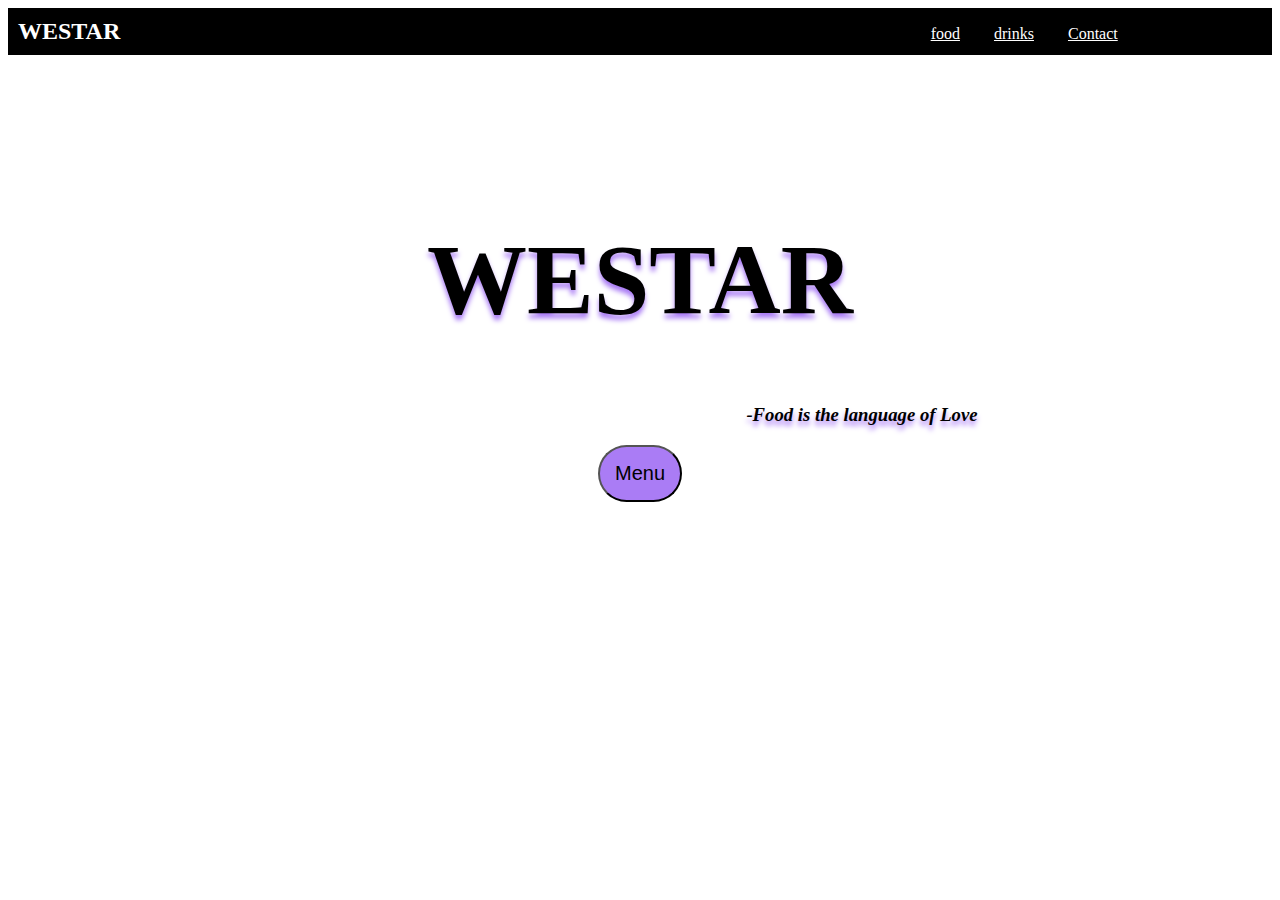
<file: index.html>
<!DOCTYPE html>
<html lang="en">
<head>
    <meta charset="UTF-8">
    <meta name="viewport" content="width=device-width, initial-scale=1.0">
    <title>Fast_food</title>
    <style>
     h1{
    text-align: center;
    font-size: 100px;
    padding: 0 100px;
    text-shadow: 0 5px 5px rgb(170, 124, 245);
     }

    /*body{
      background-image: url("dishes/bg.jpg");
      background-repeat: no-repeat;
      width: fit-content;  
    }*/

    h3{
      padding-left:60%;
      text-shadow: 0 5px 5px rgb(170, 124, 245);
    }

    .m{
      text-align: center;
    }

    input{
      padding: 15px;
      font-size: 20px;
      border-radius: 30px;
      background-color: rgb(170, 124, 245);
      cursor: pointer;
    }
    .nm{
       padding:100px;
    }

    nav{
      background-color: black;
      color: #ffffff;
      padding: 10px;
    }

    li,ul{
      display: inline;
      padding-left: 30px;
    }

    h2{
      display: inline;
      padding-right: 60%;
    }

    a{
      color: white;
    }

    a:hover{
      color: rgb(143, 18, 226);
    }
    </style>
</head>
<body>
  <nav>
    <h2> WESTAR</h2>
    <ul>
     <a href="rec.html"><li>food</li></a>
     <a href="drink.html"><li>drinks</li></a>
     <a href="contact.html"><li>Contact</li></a>
    </ul>
  </nav>

    <div class="nm">
     <h1>WESTAR</h1>
     <h3><i>-Food is the language of Love</i></h3>
     <div class="m">
     <a href="rec.html"><input type="button" value="Menu"></a>
     </div>
    </div>
</body>
</html>
</file>
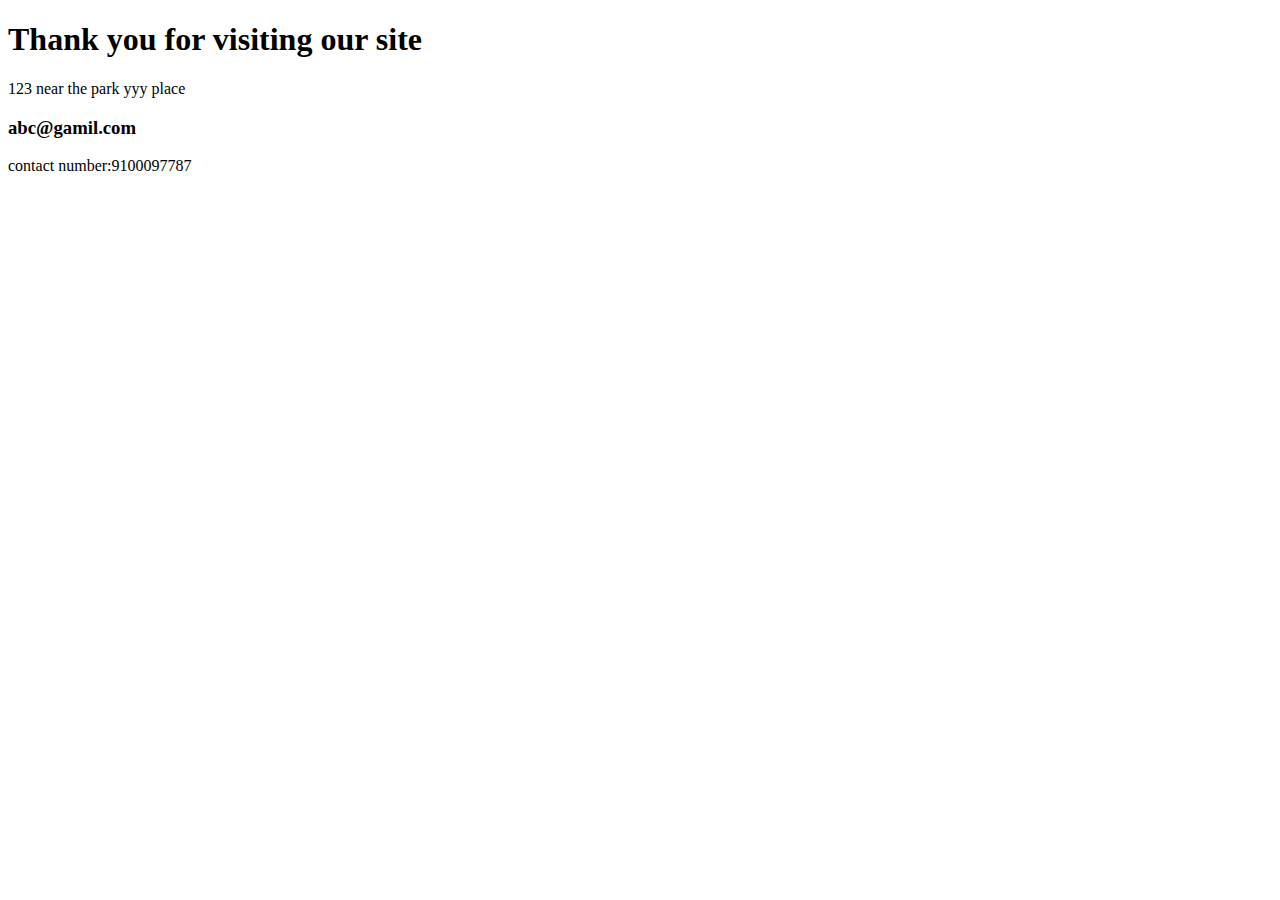
<file: contact.html>
<!DOCTYPE html>
<html lang="en">
<head>
    <meta charset="UTF-8">
    <meta name="viewport" content="width=device-width, initial-scale=1.0">
    <title>Document</title>
</head>
<body>
    <h1>Thank you for visiting our site</h1>
    <p>123 near the park yyy place </p>
    <h3>abc@gamil.com</h3>
    <p>contact number:9100097787</p>

</body>
</file>
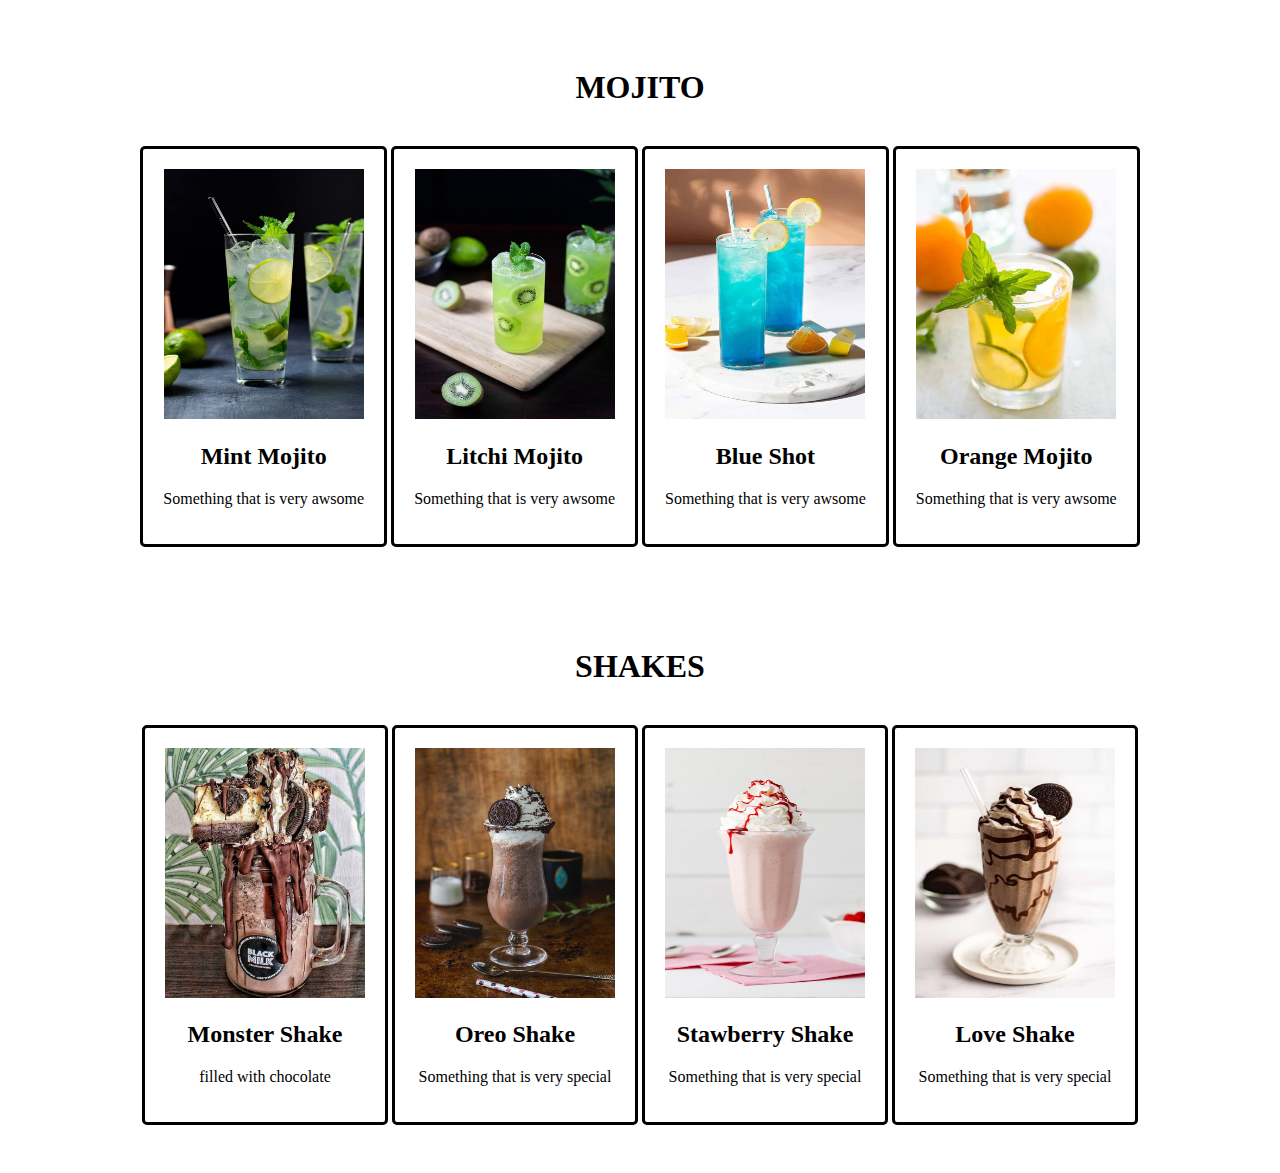
<file: drink.html>
<!DOCTYPE html>
<html lang="en">
<head>
    <meta charset="UTF-8">
    <meta name="viewport" content="width=device-width, initial-scale=1.0">
    <title>Soft drinks</title>
    <link rel="stylesheet" href="de.css">
</head>
<body>
    <div class="o1">
        <h1 style="text-align: center;">MOJITO</h1>
       <br><br>
           <div class="my">
            <img src="m1.jpg">
            <h2>Mint Mojito</h2>
            <p>Something that is very awsome</p>
           </div>
   
           <div class="my">
               <img src="m2.jpg">
               <h2>Litchi Mojito</h2>
               <p>Something that is very awsome</p>
           </div>
   
           <div class="my">
               <img src="m3.jpg">
               <h2>Blue Shot</h2>
               <p>Something that is very awsome</p>
           </div>
   
           <div class="my">
               <img src="m4.jpg">
               <h2>Orange Mojito</h2>
               <p>Something that is very awsome</p>
           </div>
       </div>

       <div class="o1">
        <h1 style="text-align: center;">SHAKES</h1>
       <br><br>
           <div class="my">
            <img src="s1.jpg">
            <h2>Monster Shake</h2>
            <p>filled with chocolate</p>
           </div>
   
           <div class="my">
               <img src="s2.jpg">
               <h2>Oreo Shake</h2>
               <p>Something that is very special</p>
           </div>
   
           <div class="my">
               <img src="s3.jpg">
               <h2>Stawberry Shake</h2>
               <p>Something that is very special</p>
           </div>
   
           <div class="my">
               <img src="s4.jpg">
               <h2>Love Shake</h2>
               <p>Something that is very special</p>
           </div>
       </div>

</body>
</html>
</file>
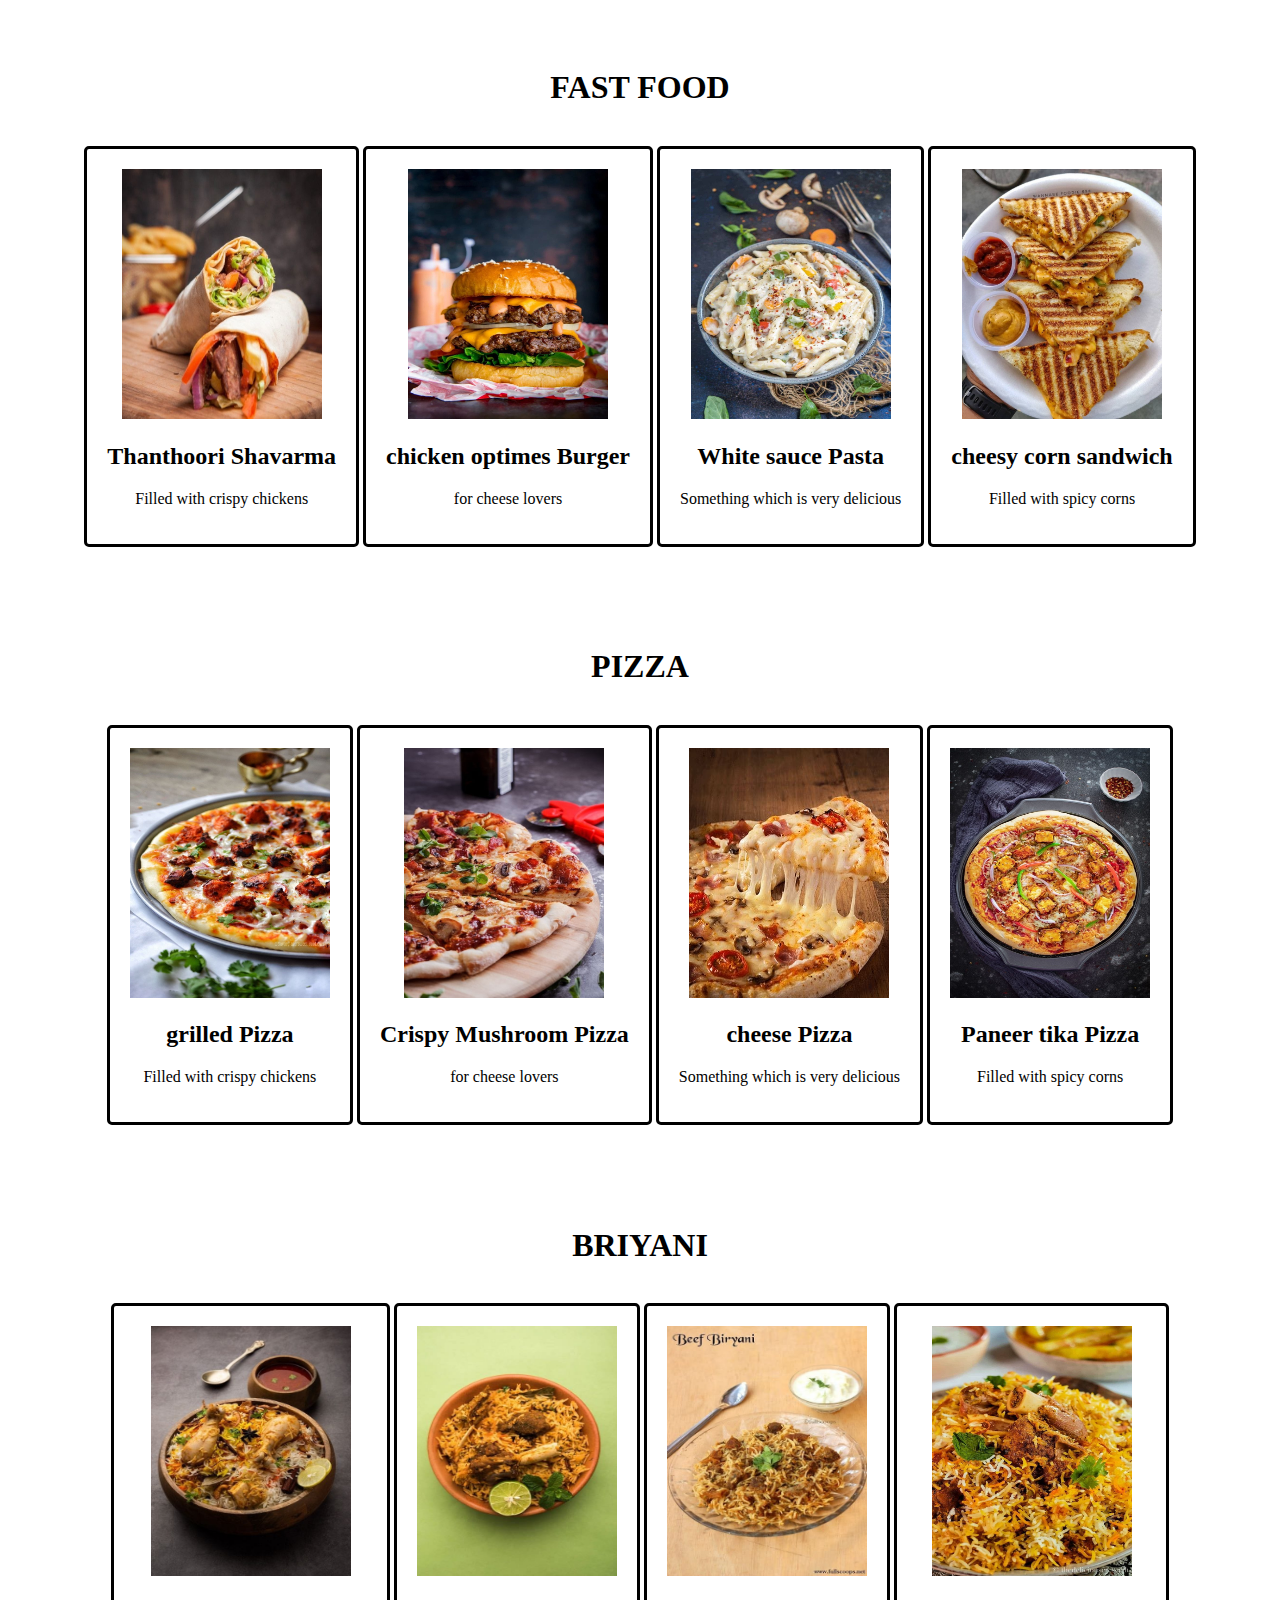
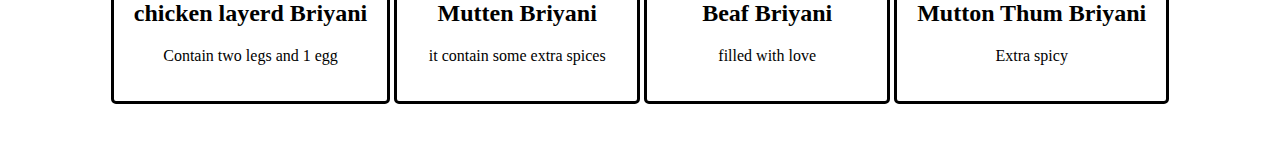
<file: rec.html>
<!DOCTYPE html>
<html lang="en">
<head>
    <meta charset="UTF-8">
    <meta name="viewport" content="width=device-width, initial-scale=1.0">
    <title>Receipe</title>
    <link rel="stylesheet" href="de.css">
</head>
<body>
    

    <div class="o1">
     <h1 style="text-align: center;">FAST FOOD</h1>
    <br><br>
        <div class="my">
         <img src="im1.jpg">
         <h2>Thanthoori Shavarma</h2>
         <p>Filled with crispy chickens</p>
        </div>

        <div class="my">
            <img src="im2.jpg">
            <h2>chicken optimes Burger</h2>
            <p>for cheese lovers</p>
        </div>

        <div class="my">
            <img src="im3.jpg">
            <h2>White sauce Pasta</h2>
            <p>Something which is very delicious</p>
        </div>

        <div class="my">
            <img src="im5.jpg">
            <h2>cheesy corn sandwich</h2>
            <p>Filled with spicy corns</p>
        </div>
    </div>

    <div class="o1">
        <h1 style="text-align: center;">PIZZA</h1>
       <br><br>
           <div class="my">
            <img src="im6.jpg">
            <h2>grilled Pizza</h2>
            <p>Filled with crispy chickens</p>
           </div>
   
           <div class="my">
               <img src="im7.jpg">
               <h2>Crispy Mushroom Pizza </h2>
               <p>for cheese lovers</p>
           </div>
   
           <div class="my">
               <img src="im8.jpg">
               <h2>cheese Pizza</h2>
               <p>Something which is very delicious</p>
           </div>
   
           <div class="my">
               <img src="im9.jpg">
               <h2>Paneer tika Pizza </h2>
               <p>Filled with spicy corns</p>
           </div>
       </div>

       <div class="o1">
        <h1 style="text-align: center;">BRIYANI</h1>
       <br><br>
           <div class="my">
            <img src="b1.jpg">
            <h2>chicken layerd Briyani</h2>
            <p>Contain two legs and 1 egg</p>
           </div>
   
           <div class="my">
               <img src="b2.jpg">
               <h2>Mutten Briyani</h2>
               <p>it contain some extra spices</p>
           </div>
   
           <div class="my">
               <img src="b3.jpg">
               <h2>Beaf Briyani</h2>
               <p>filled with love</p>
           </div>
   
           <div class="my">
               <img src="b4.jpg">
               <h2>Mutton Thum Briyani</h2>
               <p>Extra spicy</p>
           </div>
       </div>

        
    
    
</body>
</html>
</file>
<file: de.css>
li,h1,nav,a{
    display: inline-block;
    
}

.a1{
    background-color: black;
    color:white;
    padding: 10px;
}

li:hover{
    color: rgb(26, 175, 221);
    cursor: pointer;
}

img{
    width: 200px;
    height: 250px;
}
.my{
  text-align: center;   
  display: inline-block;
  padding: 20px;
  border-color: black;
  border-style: solid;
  border-radius: 5px;
  
  
}

.o1{
    text-align: center;
    padding: 40px;
}

.my:hover{
    background-color:rgb(38, 48, 48);
    color: white;
}
</file>
